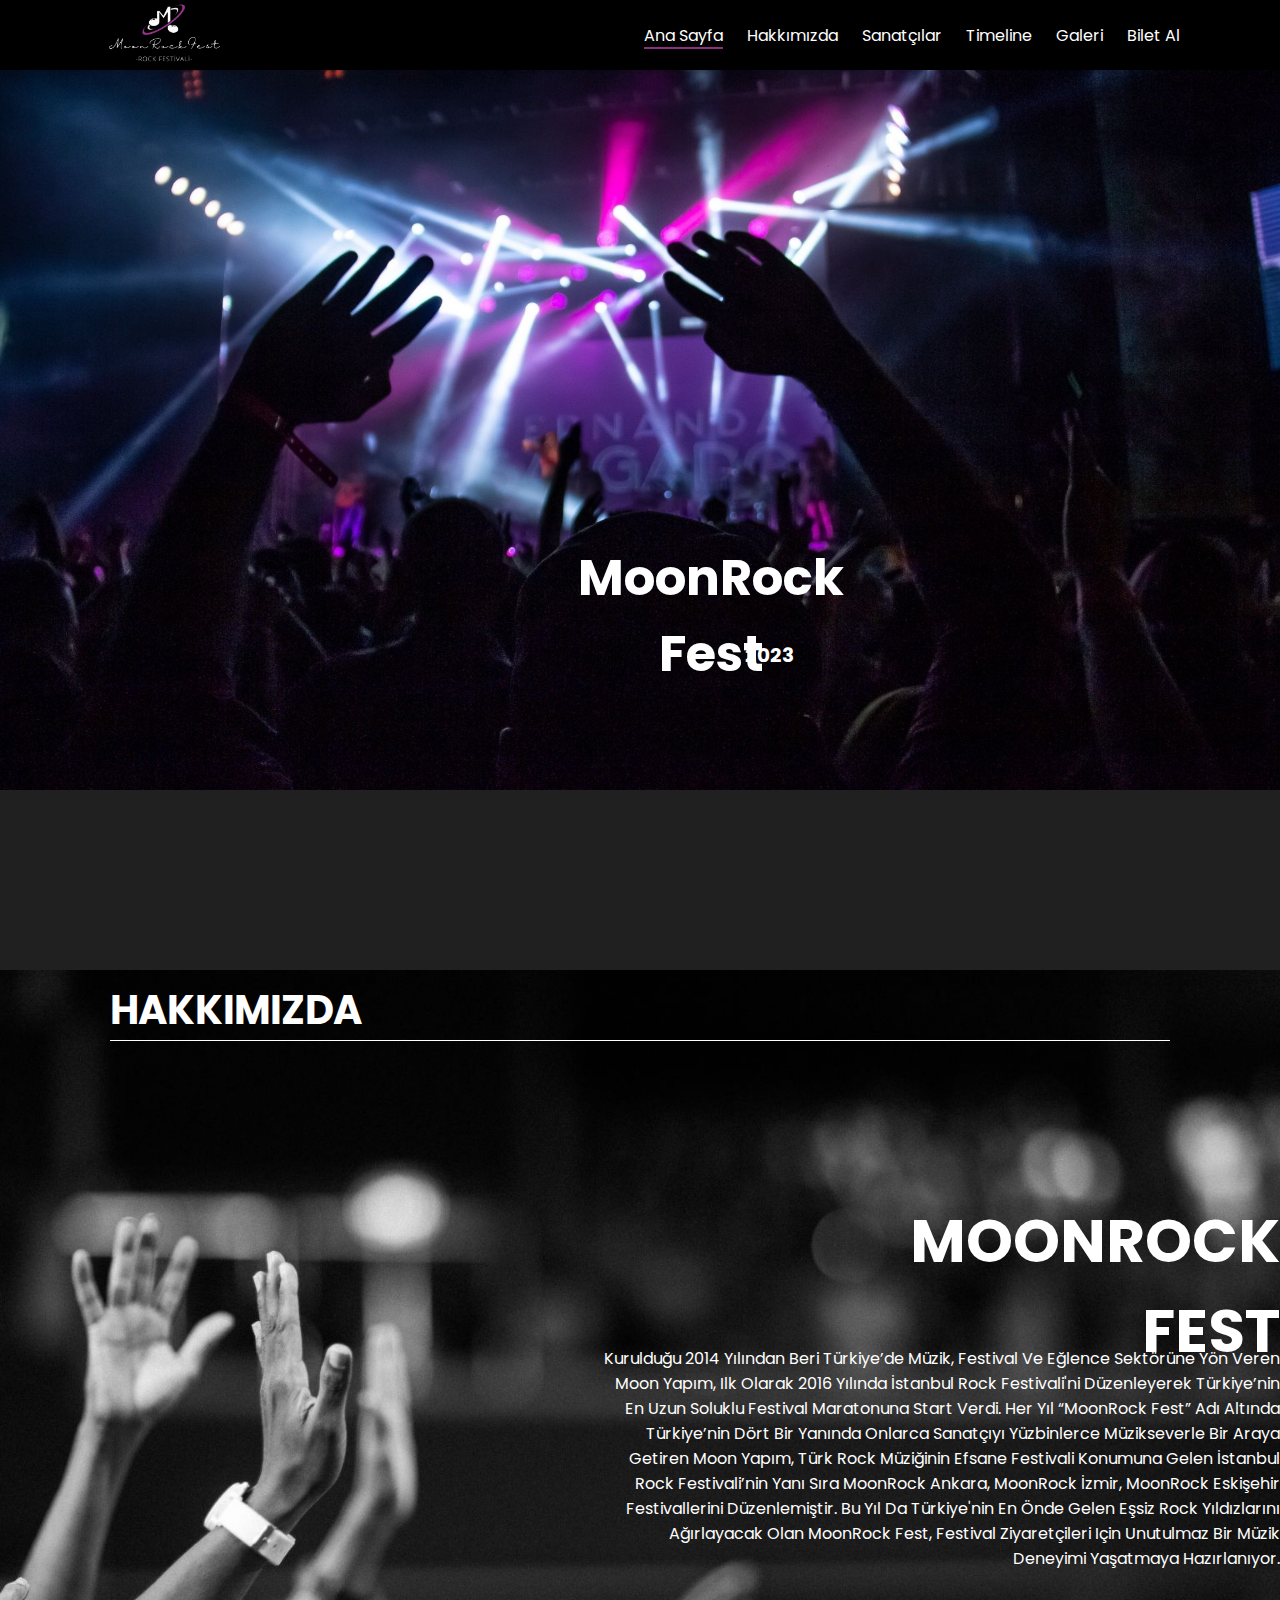
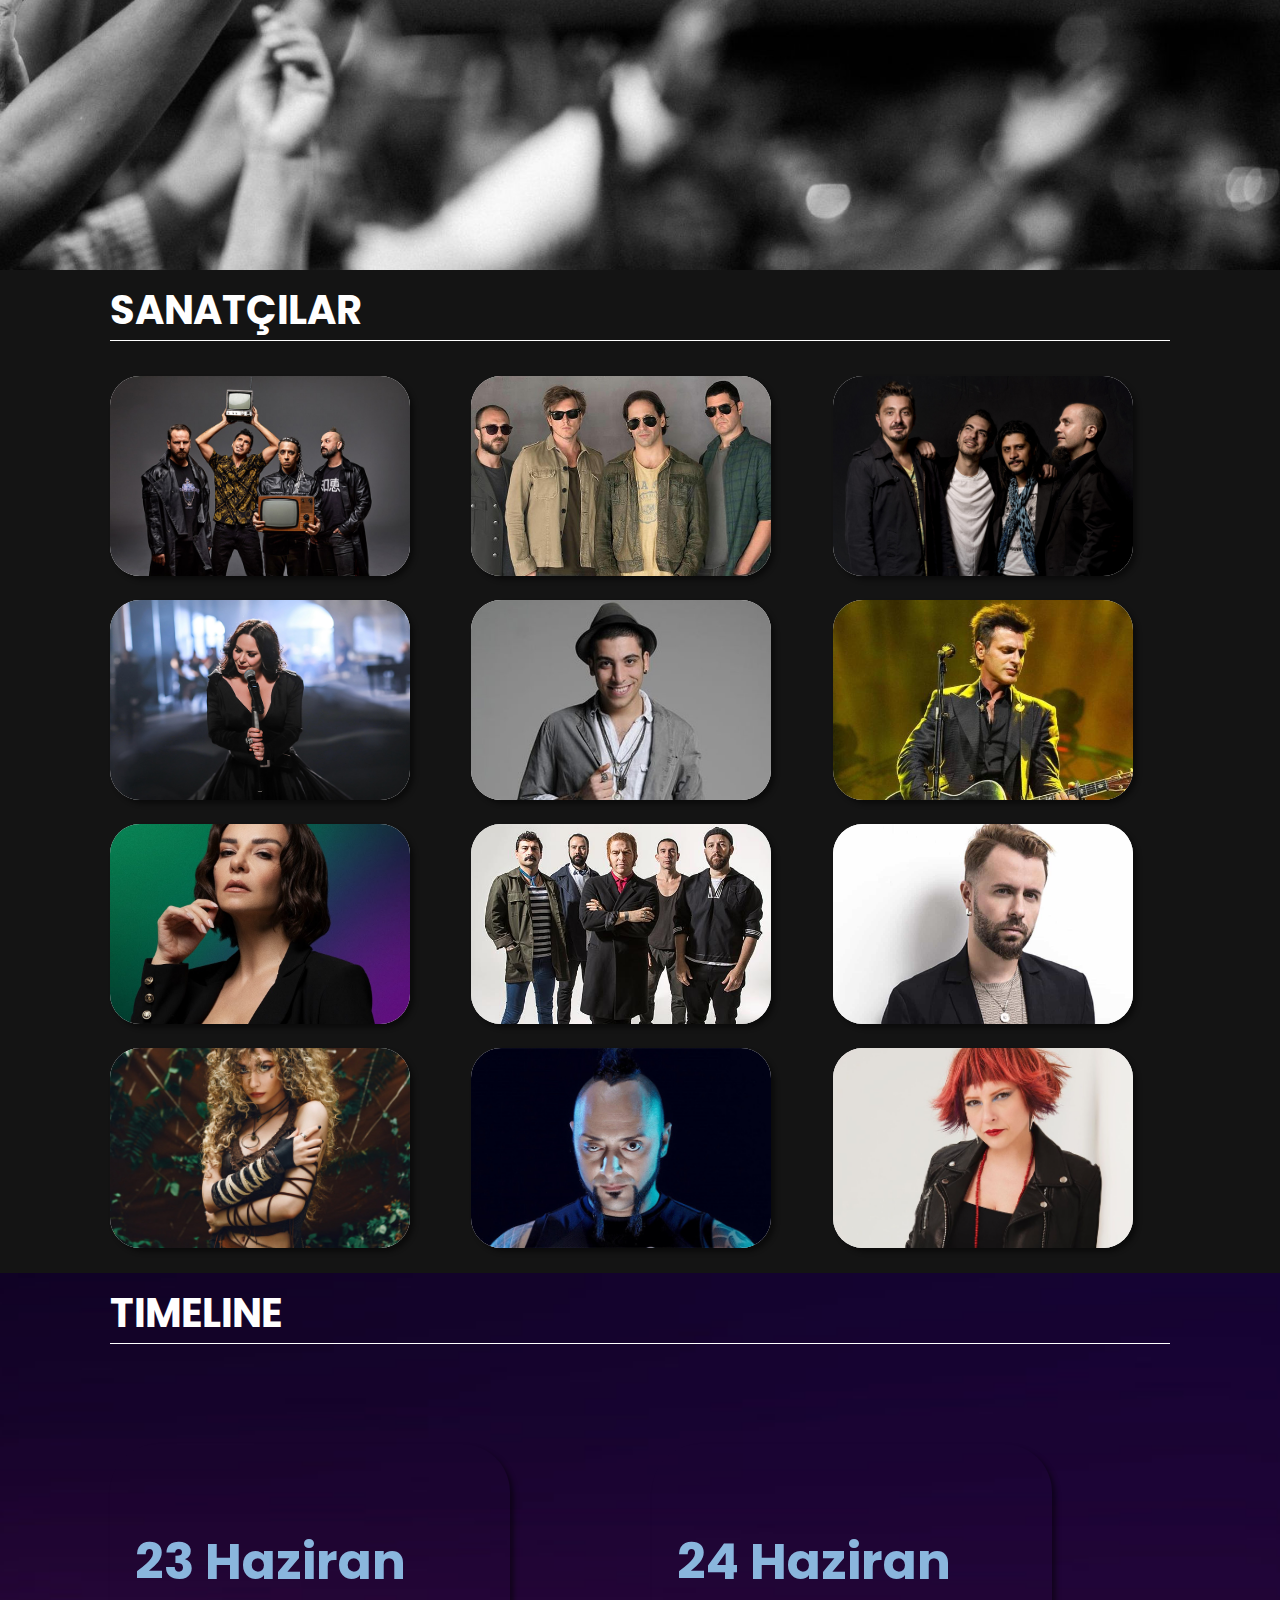
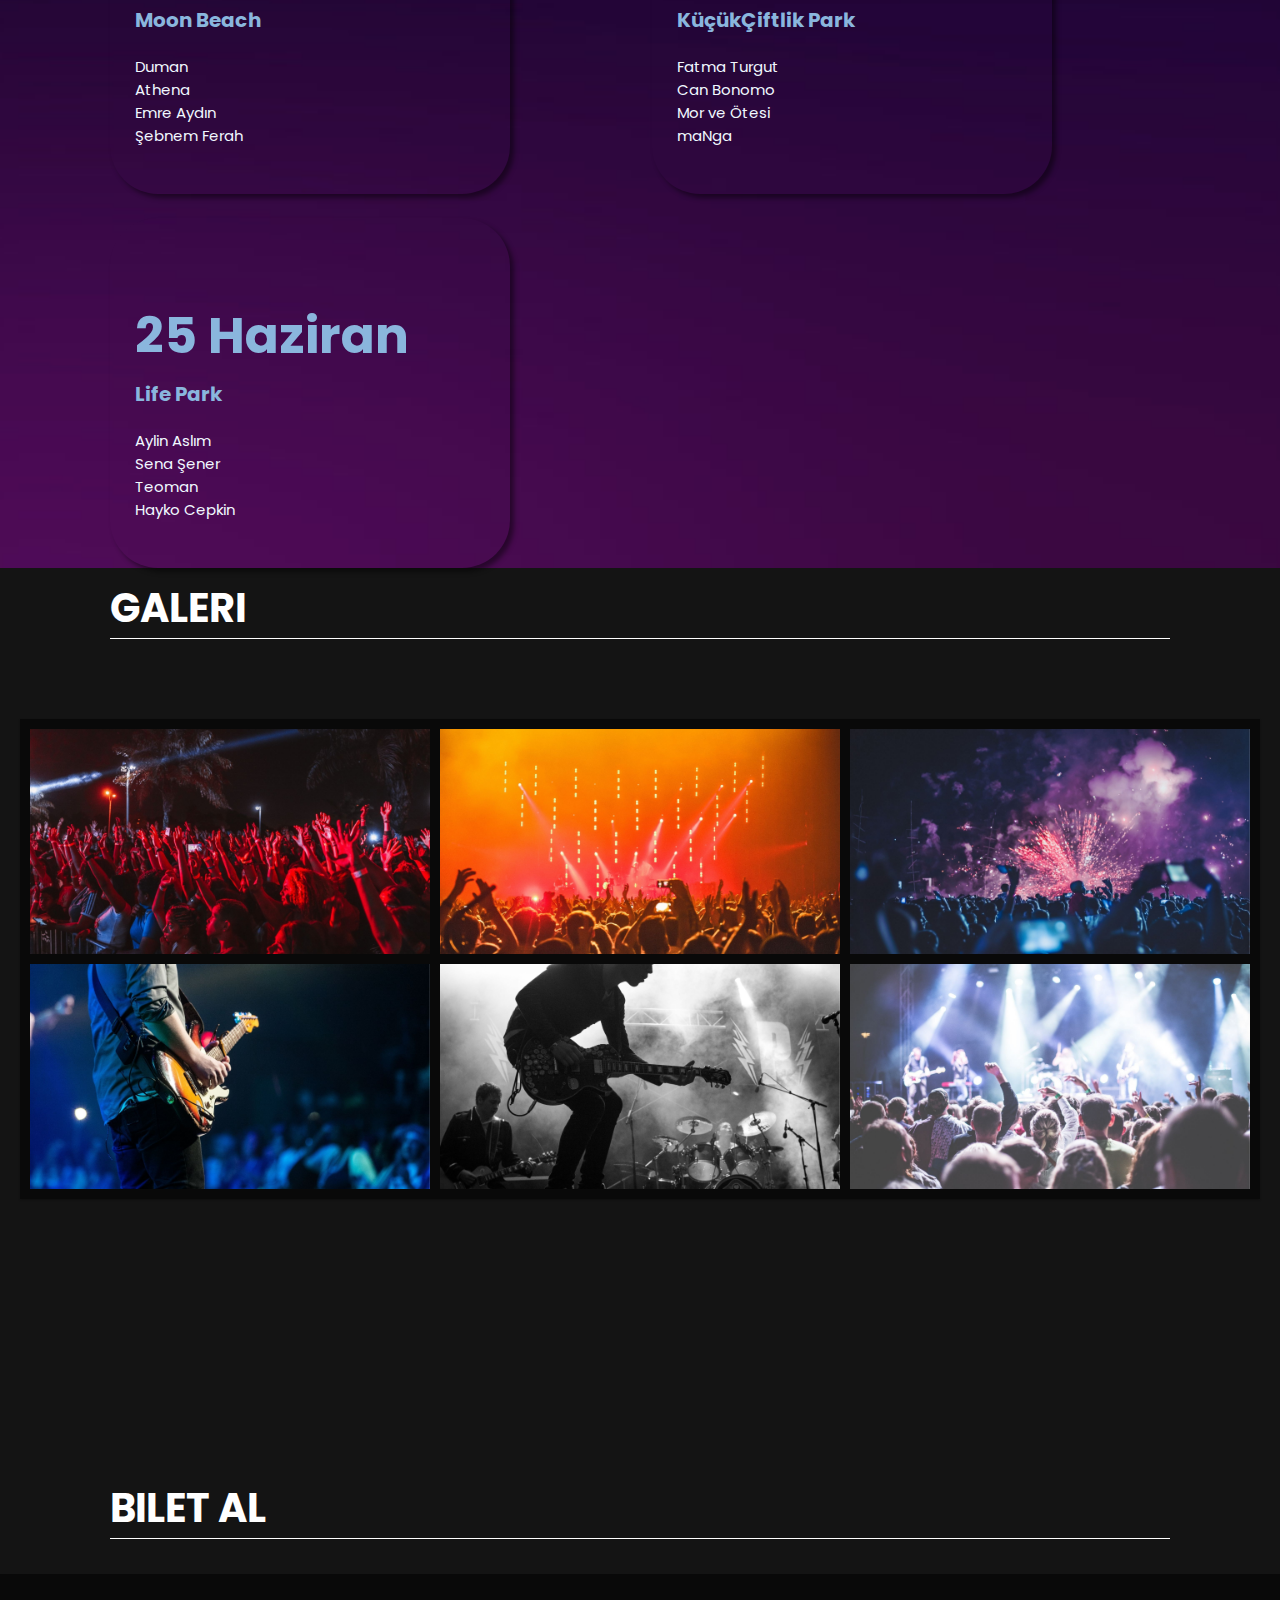
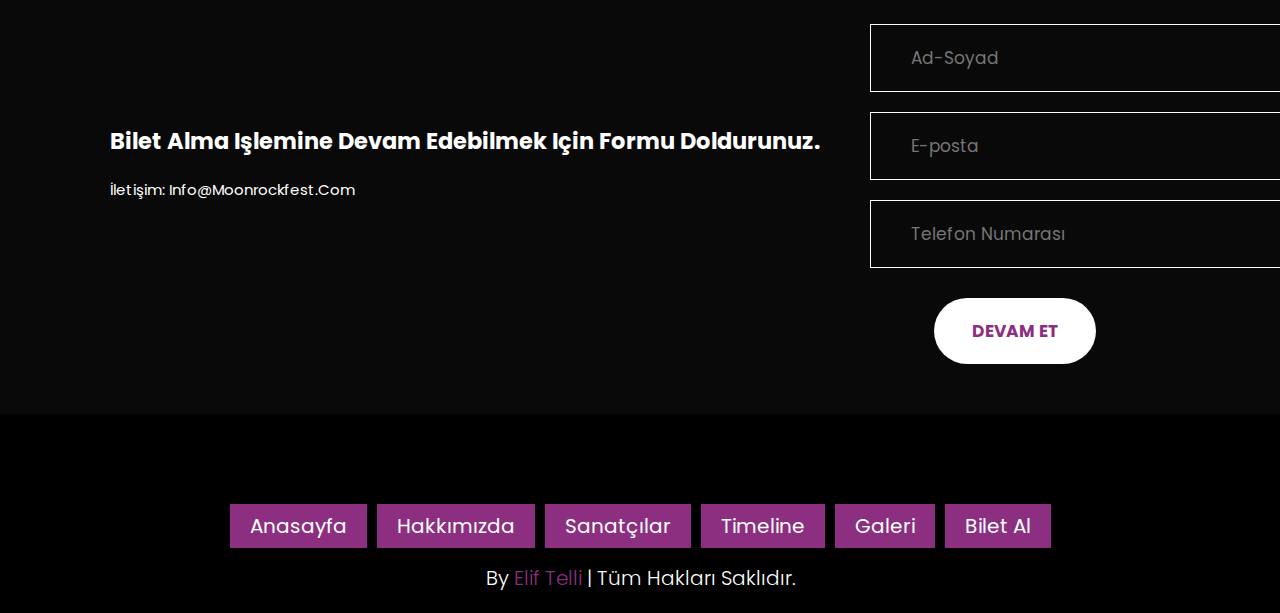
<file: index.html>
<!DOCTYPE html>
<html lang="en">
<head>
    <meta charset="UTF-8">
    <meta http-equiv="X-UA-Compatible" content="IE=edge">
    <meta name="viewport" content="width=device-width, initial-scale=1.0">
    <link rel="stylesheet" href="https://cdnjs.cloudflare.com/ajax/libs/font-awesome/6.2.1/css/all.min.css" integrity="sha512-MV7K8+y+gLIBoVD59lQIYicR65iaqukzvf/nwasF0nqhPay5w/9lJmVM2hMDcnK1OnMGCdVK+iQrJ7lzPJQd1w==" crossorigin="anonymous" referrerpolicy="no-referrer" />
    <title>MoonRock Fest</title>
    <link rel="stylesheet" href="style.css">
    <link rel="shortcut icon" type="image/png" href="images/icon2.png"/>
</head>
<body>

    <!-- header --> 
    <header class="header">
        <a href="index.html" class="logo">
            <img src="logo.png" alt="logo">
        </a>
        <nav class="menu">
            <a href="index.html" class="active">Ana Sayfa</a>
            <a href="hakkimizda.html">Hakkımızda</a>
            <a href="sanatcilar.html">Sanatçılar</a>
            <a href="timeline.html">Timeline</a>
            <a href="galeri.html">Galeri</a>
            <a href="biletal.html">Bilet Al</a>
        </nav>
    </header>

     <!-- anasayfa -->
    <section class="anasayfa">
            <div class="img-slider">
            <div class="slider">
                <div class="slider-container">
                    <div class="slide">
                      <img src="slide1.jpg"> 
                      <h3>MoonRock Fest</h3>
                      <h1>2023</h1>
                    </div>
                    
                    <div class="slide">
                      <img src="slide2.jpg">
                    </div>
                
                    <div class="slide">
                      <img src="slide3.jpg">
                    </div>
                    
                  </div>
            </div>
        </div>
        
        </div>

    </section>


     <!-- hakkımızda -->
    <section class="hakkimizda">
        <h1 class="heading">Hakkımızda</h1>
        <h3>MOONROCK FEST</h3>
        <div class="content">
            <p> 
                Kurulduğu 2014 yılından beri Türkiye’de müzik, festival ve eğlence sektörüne yön veren Moon Yapım, 
                ilk olarak 2016 yılında İstanbul Rock Festivali'ni düzenleyerek Türkiye’nin en uzun soluklu festival 
                maratonuna start verdi. Her yıl “MoonRock Fest” adı altında Türkiye’nin dört bir yanında onlarca sanatçıyı 
                yüzbinlerce müzikseverle bir araya getiren Moon Yapım, Türk rock müziğinin efsane festivali konumuna gelen 
                İstanbul Rock Festivali’nin yanı sıra MoonRock Ankara, MoonRock İzmir, MoonRock Eskişehir festivallerini düzenlemiştir.
    
                Bu yıl da Türkiye'nin en önde gelen eşsiz rock yıldızlarını ağırlayacak olan 
                MoonRock Fest, festival ziyaretçileri için unutulmaz bir müzik 
                deneyimi yaşatmaya hazırlanıyor. 
            </p>
        </div>
    </section>



    <!-- sanatçılar -->
    <section class="sanatcilar" id="sanatcilar">
        <h1 class="heading">Sanatçılar</h1>
        <div class="box-container">
            <div class="box">
                <div class="box-head">
                    <div class="images">
                        <img src="manga.jpg" alt="maNga" width="300" height="200">
                    </div>
                    <div class="img-title">maNga</div>
                </div>
                

            </div>
            <div class="box">
                <div class="box-head">
                    <div class="images">
                        <img src="duman.jpg" alt="Duman" width="300" height="200">
                    </div>
                    <div class="img-title">Duman</div>
                </div>
                

            </div>
            <div class="box">
                <div class="box-head">
                    <div class="images">
                        <img src="mvo.jpg" alt="Mor ve Ötesi" width="300" height="200">
                    </div>
                    <div class="img-title">Mor ve Ötesi</div>
                </div>
                

            </div>
            <div class="box">
                <div class="box-head">
                    <div class="images">
                        <img src="sebnemferah.jpg" alt="Şebnem Ferah" width="300" height="200">
                    </div>
                    <div class="img-title">Şebnem Ferah</div>
                </div>
                

            </div>
            <div class="box">
                <div class="box-head">
                    <div class="images">
                        <img src="canbonomo.jpg" alt="Can Bonomo" width="300" height="200">
                    </div>
                    <div class="img-title">Can Bonomo</div>
                </div>
            </div>

            <div class="box">
                <div class="box-head">
                    <div class="images">
                        <img src="teoman.jpg" alt="Teoman" width="300" height="200">
                    </div>
                    <div class="img-title">Teoman</div>
                </div>
            </div>

            <div class="box">
                <div class="box-head">
                    <div class="images">
                        <img src="fatmaturgut.jpg" alt="Fatma Turgut" width="300" height="200">
                    </div>
                    <div class="img-title">Fatma Turgut</div>
                </div>
            </div>

            <div class="box">
                <div class="box-head">
                    <div class="images">
                        <img src="athena.jpg" alt="Athena" width="300" height="200">
                    </div>
                    <div class="img-title">Athena</div>
                </div>
            </div>

            <div class="box">
                <div class="box-head">
                    <div class="images">
                        <img src="emreaydın.jpg" alt="Emre Aydın" width="300" height="200">
                    </div>
                    <div class="img-title">Emre Aydın</div>
                </div>
            </div>

            <div class="box">
                <div class="box-head">
                    <div class="images">
                        <img src="senasener.jpeg" alt="Sena Şener" width="300" height="200">
                    </div>
                    <div class="img-title">Sena Şener</div>
                </div>
            </div>

            <div class="box">
                <div class="box-head">
                    <div class="images">
                        <img src="haykocepkin.jpg" alt="Hayko Cepkin" width="300" height="200">
                    </div>
                    <div class="img-title">Hayko Cepkin</div>
                </div>
            </div>


            <div class="box">
                <div class="box-head">
                    <div class="images">
                        <img src="asligokyokus.png" alt="Aslı Gökyokuş" width="300" height="200">
                    </div>
                    <div class="img-title">Aslı Gökyokuş</div>
                </div>
            </div>

        </div>

    </section>

<!-- timeline -->
<section class="timeline">
    <h1 class="heading">Timeline</h1>
        <div class="box-container">
            <div class="box">
                <div class="box-text">
                    <h3>23 Haziran</h3>
                    <h2>Moon Beach</h2>
                    <p>Duman <br> Athena <br> Emre Aydın <br> Şebnem Ferah</p>
                </div>
            </div>

            <div class="box">
                <div class="box-text">
                    <h3>24 Haziran</h3>
                    <h2>KüçükÇiftlik Park</h2>
                    <p>Fatma Turgut <br> Can Bonomo <br> Mor ve Ötesi <br> maNga</p>
                </div>
            </div>

            <div class="box">
                <div class="box-text">
                    <h3>25 Haziran</h3>
                    <h2>Life Park</h2>
                    <p> Aylin Aslım <br> Sena Şener <br> Teoman <br> Hayko Cepkin</p>
                </div>
            </div>
        </div>
</section>


<!-- galeri -->
<section class="galeri">
    <h1 class="heading">Galeri</h1>

<div class="gallery cf">
  <div>
    <img src="galeri1.jpg" />
  </div>
  <div>
    <img src="galeri2.jpg" />
  </div>
  <div>
    <img src="galeri3.jpg" />
  </div>
  <div>
    <img src="galeri4.jpg" />
  </div>
  <div>
    <img src="galeri5.jpg" />
  </div>
  <div>
    <img src="galeri6.jpg" />
  </div>
</div>

</section>

<!-- bilet al-->
<section class="biletal">
    <h1 class="heading">Bilet <span>AL</span></h1>
    <div class="text-box">
        <h2>Bilet alma işlemine devam edebilmek için formu doldurunuz.</h2>
        <p>İletişim:<a href="mailto:"> info@moonrockfest.com</a></p>
    </div>
    <form> 
        <div class="rox">
        <div class="input-box">
            <i class="fa-solid fa-user"></i> 
           <input type="text" placeholder="Ad-Soyad">
        </div>
        <div class="input-box">
            <i class="fa-solid fa-envelope"></i>
            <input type="text" placeholder="E-posta">
         </div>
         <div class="input-box">
            <i class="fa-solid fa-phone"></i>
            <input type="text" placeholder="Telefon Numarası">
         </div>
         <input type="submit" class="buton" value="DEVAM ET">
        </div>
    </form>
</section>

<!-- footer-->
<section class="footer">
    <div class="sosyalmedya">
        <a href="#" class="fab fa-facebook"></a>
        <a href="#" class="fab fa-twitter"></a>
        <a href="#" class="fab fa-instagram"></a>
    </div>

    <div class="link">
        <a href="#" class="active">Anasayfa</a>
        <a href="hakkimizda.html">Hakkımızda</a>
        <a href="sanatcilar.html">Sanatçılar</a>
        <a href="timeline.html">Timeline</a>
        <a href="galeri.html">Galeri</a>
        <a href="biletal.html">Bilet Al</a>
    </div>

    <div class="credit">
        by <span>Elif Telli</span> | Tüm hakları saklıdır. 
    </div>
</section>

</body>
</html>
</file>
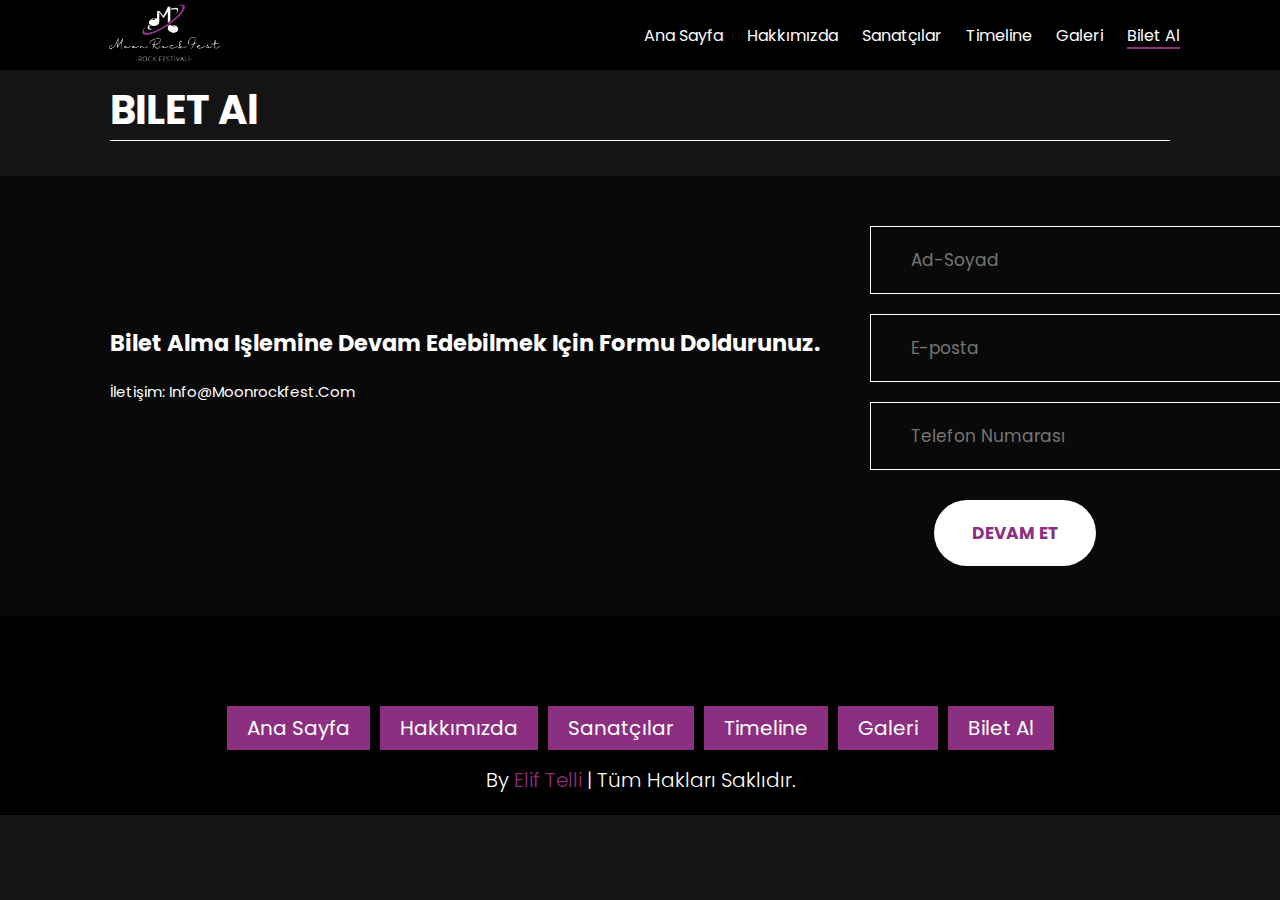
<file: biletal.html>
<!DOCTYPE html>
<html lang="en">
<head>
    <meta charset="UTF-8">
    <meta http-equiv="X-UA-Compatible" content="IE=edge">
    <meta name="viewport" content="width=device-width, initial-scale=1.0">
    <link rel="stylesheet" href="https://cdnjs.cloudflare.com/ajax/libs/font-awesome/6.2.1/css/all.min.css" integrity="sha512-MV7K8+y+gLIBoVD59lQIYicR65iaqukzvf/nwasF0nqhPay5w/9lJmVM2hMDcnK1OnMGCdVK+iQrJ7lzPJQd1w==" crossorigin="anonymous" referrerpolicy="no-referrer" />
    <title>Bilet Al</title>
    <link rel="stylesheet" href="style.css">
</head>
<body>

    <!-- header --> 
    <header class="header">
        <a href="index.html" class="logo">
            <img src="logo.png" alt="logo">
        </a>
        <nav class="menu">
            <a href="index.html">Ana Sayfa</a>
            <a href="hakkimizda.html">Hakkımızda</a>
            <a href="sanatcilar.html">Sanatçılar</a>
            <a href="timeline.html">Timeline</a>
            <a href="galeri.html">Galeri</a>
            <a href="biletal.html" class="active">Bilet Al</a>
        </nav>
    </header>


<!-- bilet al-->
<section class="biletal">
    <h1 class="heading">Bilet <span>Al</span></h1>
    <div class="text-box">
        <h2>Bilet alma işlemine devam edebilmek için formu doldurunuz.</h2>
        <p>İletişim:<a href="mailto:"> info@moonrockfest.com</a></p>
    </div>
    <form> 
        <div class="rox">
        <div class="input-box">
            <i class="fa-solid fa-user"></i> 
           <input type="text" placeholder="Ad-Soyad">
        </div>
        <div class="input-box">
            <i class="fa-solid fa-envelope"></i>
            <input type="text" placeholder="E-posta">
         </div>
         <div class="input-box">
            <i class="fa-solid fa-phone"></i>
            <input type="text" placeholder="Telefon Numarası">
         </div>
         <input type="submit" class="buton" value="DEVAM ET">
        </div>
    </form>
</section>


<!-- footer-->
<section class="footer">
    <div class="sosyalmedya">
        <a href="#" class="fab fa-facebook"></a>
        <a href="#" class="fab fa-twitter"></a>
        <a href="#" class="fab fa-instagram"></a>
    </div>

    <div class="link">
        <a href="index.html">Ana Sayfa</a>
        <a href="hakkimizda.html">Hakkımızda</a>
        <a href="sanatcilar.html">Sanatçılar</a>
        <a href="timeline.html">Timeline</a>
        <a href="galeri.html">Galeri</a>
        <a href="biletal.html" class="active">Bilet Al</a>
    </div>

    <div class="credit">
        by <span>Elif Telli</span> | Tüm hakları saklıdır. 
    </div>
</section>

</body>
</html>
</file>
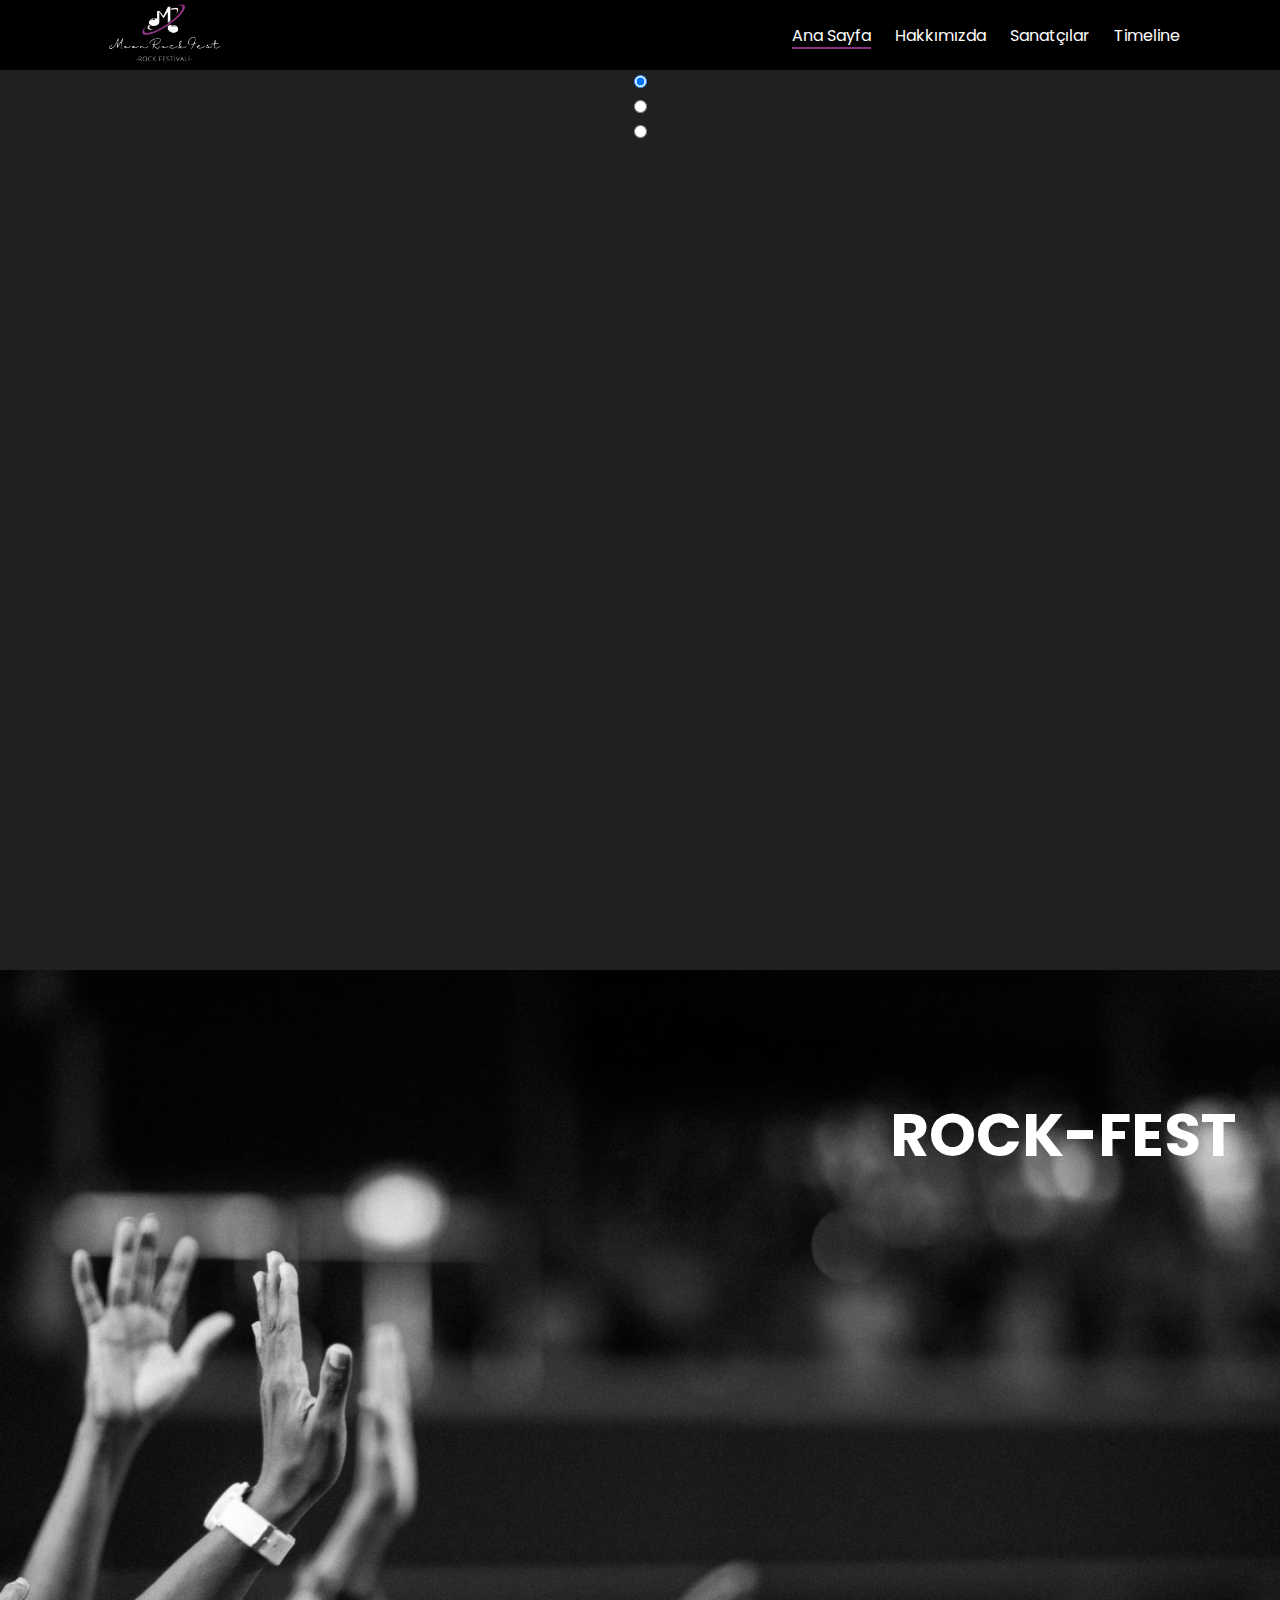
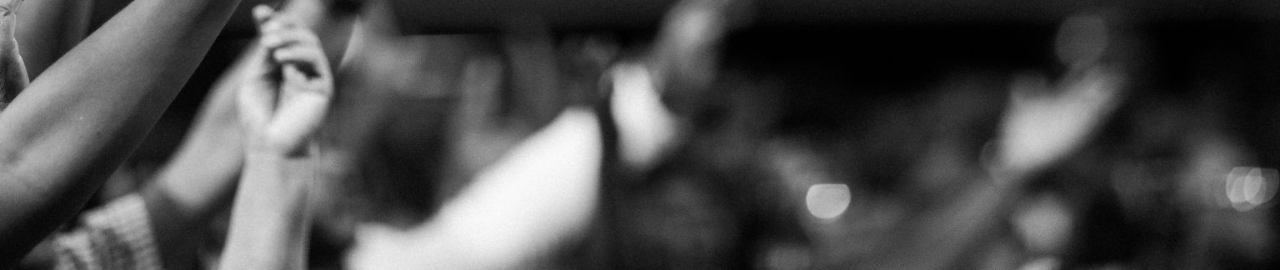
<file: festival.html>
<!DOCTYPE html>
<html lang="en">
<head>
    <meta charset="UTF-8">
    <meta http-equiv="X-UA-Compatible" content="IE=edge">
    <meta name="viewport" content="width=device-width, initial-scale=1.0">
    <title>Document</title>
    <link rel="stylesheet" href="style.css">
</head>
<body>

    <!-- header --> 
    <header class="header">
        <a href="ccc.html" class="logo">
            <img src="logo.png" alt="logo">
        </a>
        <nav class="menu">
            <a href="index.html" class="active">Ana Sayfa</a>
            <a href="hakkimizda.html">Hakkımızda</a>
            <a href="sanatcilar">Sanatçılar</a>
            <a href="timeline">Timeline</a>
        </nav>
    </header>

     <!-- anasayfa -->
     <section class="anasayfa">
        <div class="slider">
            <div class="yazi">
                <label for="slide-dot-1"></label>
                <label for="slide-dot-2"></label>
                <label for="slide-dot-3"></label>
            </div>
                  
          <input id="slide-dot-1" type="radio" name="slides" checked>
          <div class="slide slide-1"></div>
                  
          <input id="slide-dot-2" type="radio" name="slides">
          <div class="slide slide-2"></div>   

          <input id="slide-dot-3" type="radio" name="slides">
          <div class="slide slide-3"></div>
        </div>
    
    </div>

</section>

<!-- hakkımızda -->
<section class="hakkimizda">
        
    <h3>ROCK-FEST</h3>

</section>

    
</body>
</file>
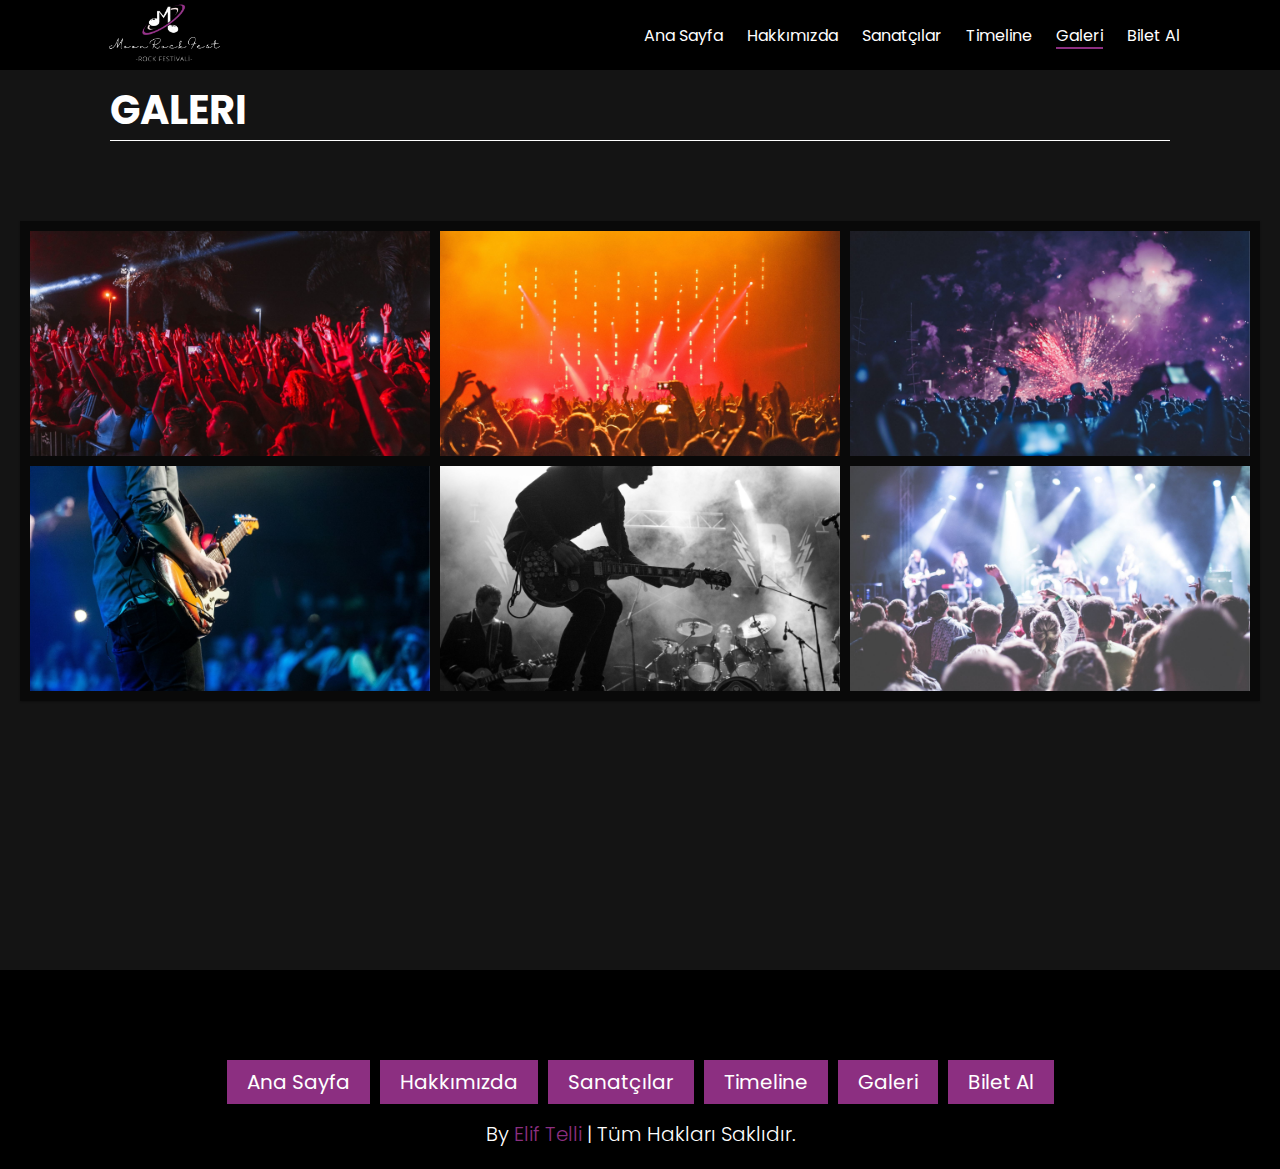
<file: galeri.html>
<!DOCTYPE html>
<html lang="en">
<head>
    <meta charset="UTF-8">
    <meta http-equiv="X-UA-Compatible" content="IE=edge">
    <meta name="viewport" content="width=device-width, initial-scale=1.0">
    <link rel="stylesheet" href="https://cdnjs.cloudflare.com/ajax/libs/font-awesome/6.2.1/css/all.min.css" integrity="sha512-MV7K8+y+gLIBoVD59lQIYicR65iaqukzvf/nwasF0nqhPay5w/9lJmVM2hMDcnK1OnMGCdVK+iQrJ7lzPJQd1w==" crossorigin="anonymous" referrerpolicy="no-referrer" />
    <title>Galeri</title>
    <link rel="stylesheet" href="style.css">
</head>
<body>

    <!-- header --> 
    <header class="header">
        <a href="index.html" class="logo">
            <img src="logo.png" alt="logo">
        </a>
        <nav class="menu">
            <a href="index.html">Ana Sayfa</a>
            <a href="hakkimizda.html">Hakkımızda</a>
            <a href="sanatcilar.html">Sanatçılar</a>
            <a href="timeline.html">Timeline</a>
            <a href="galeri.html" class="active">Galeri</a>
            <a href="biletal.html">Bilet Al</a>
        </nav>
    </header>


<!-- galeri -->
<section class="galeri">
    <h1 class="heading">Galeri</h1>

<div class="gallery cf">
  <div>
    <img src="galeri1.jpg" />
  </div>
  <div>
    <img src="galeri2.jpg" />
  </div>
  <div>
    <img src="galeri3.jpg" />
  </div>
  <div>
    <img src="galeri4.jpg" />
  </div>
  <div>
    <img src="galeri5.jpg" />
  </div>
  <div>
    <img src="galeri6.jpg" />
  </div>
</div>

</section>


<!-- footer-->
<section class="footer">
    <div class="sosyalmedya">
        <a href="#" class="fab fa-facebook"></a>
        <a href="#" class="fab fa-twitter"></a>
        <a href="#" class="fab fa-instagram"></a>
    </div>

    <div class="link">
        <a href="index.html">Ana Sayfa</a>
        <a href="hakkimizda.html">Hakkımızda</a>
        <a href="sanatcilar.html">Sanatçılar</a>
        <a href="timeline.html">Timeline</a>
        <a href="galeri.html" class="active">Galeri</a>
        <a href="biletal.html">Bilet Al</a>
    </div>

    <div class="credit">
        by <span>Elif Telli</span> | Tüm hakları saklıdır. 
    </div>
</section>

</body>
</html>
</file>
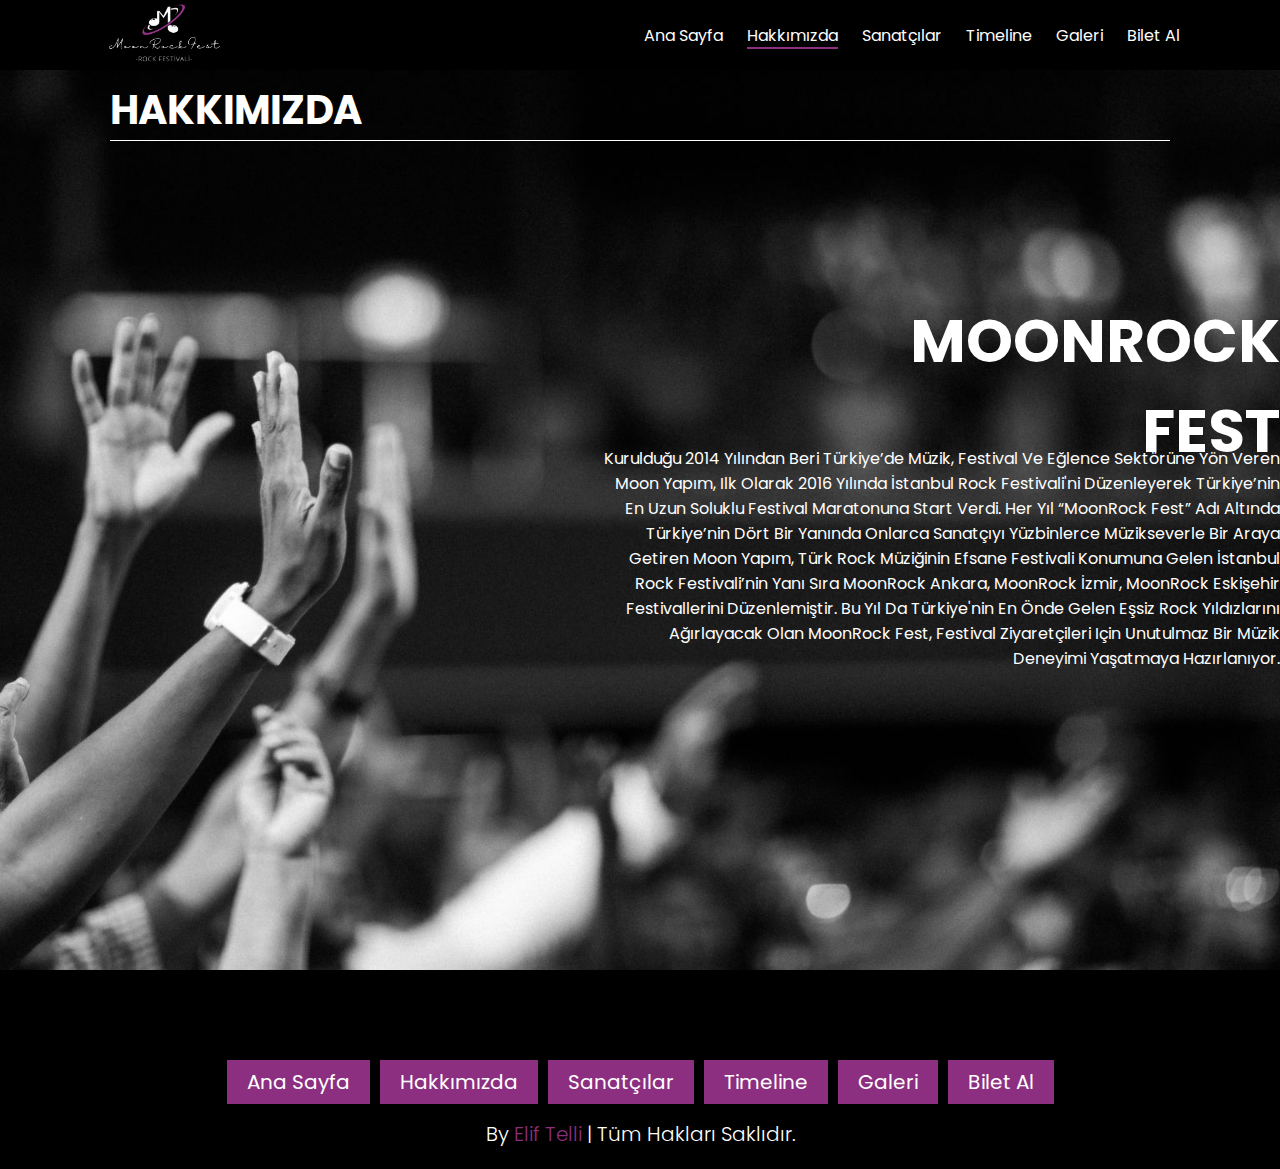
<file: hakkimizda.html>
<!DOCTYPE html>
<html lang="en">
<head>
    <meta charset="UTF-8">
    <meta http-equiv="X-UA-Compatible" content="IE=edge">
    <meta name="viewport" content="width=device-width, initial-scale=1.0">
    <link rel="stylesheet" href="https://cdnjs.cloudflare.com/ajax/libs/font-awesome/6.2.1/css/all.min.css" integrity="sha512-MV7K8+y+gLIBoVD59lQIYicR65iaqukzvf/nwasF0nqhPay5w/9lJmVM2hMDcnK1OnMGCdVK+iQrJ7lzPJQd1w==" crossorigin="anonymous" referrerpolicy="no-referrer" />
    <title>Hakkımızda</title>
    <link rel="stylesheet" href="style.css">
</head>
<body>

    <!-- header --> 
    <header class="header">
        <a href="index.html" class="logo">
            <img src="logo.png" alt="logo">
        </a>
        <nav class="menu">
            <a href="index.html">Ana Sayfa</a>
            <a href="hakkimizda.html" class="active">Hakkımızda</a>
            <a href="sanatcilar.html">Sanatçılar</a>
            <a href="timeline.html">Timeline</a>
            <a href="galeri.html">Galeri</a>
            <a href="biletal.html">Bilet Al</a>
        </nav>
    </header>


     <!-- hakkımızda -->
     <section class="hakkimizda">
        <h1 class="heading">Hakkımızda</h1>
        <h3>MOONROCK FEST</h3>
        <div class="content">
            <p> 
                Kurulduğu 2014 yılından beri Türkiye’de müzik, festival ve eğlence sektörüne yön veren Moon Yapım, 
                ilk olarak 2016 yılında İstanbul Rock Festivali'ni düzenleyerek Türkiye’nin en uzun soluklu festival 
                maratonuna start verdi. Her yıl “MoonRock Fest” adı altında Türkiye’nin dört bir yanında onlarca sanatçıyı 
                yüzbinlerce müzikseverle bir araya getiren Moon Yapım, Türk rock müziğinin efsane festivali konumuna gelen 
                İstanbul Rock Festivali’nin yanı sıra MoonRock Ankara, MoonRock İzmir, MoonRock Eskişehir festivallerini düzenlemiştir.
    
                Bu yıl da Türkiye'nin en önde gelen eşsiz rock yıldızlarını ağırlayacak olan 
                MoonRock Fest, festival ziyaretçileri için unutulmaz bir müzik 
                deneyimi yaşatmaya hazırlanıyor. 
            </p>
        </div>
    </section>


<!-- footer-->
<section class="footer">
    <div class="sosyalmedya">
        <a href="#" class="fab fa-facebook"></a>
        <a href="#" class="fab fa-twitter"></a>
        <a href="#" class="fab fa-instagram"></a>
    </div>

    <div class="link">
        <a href="index.html">Ana Sayfa</a>
        <a href="hakkimizda.html" class="active">Hakkımızda</a>
        <a href="sanatcilar.html">Sanatçılar</a>
        <a href="timeline.html">Timeline</a>
        <a href="galeri.html">Galeri</a>
        <a href="biletal.html">Bilet Al</a>
    </div>

    <div class="credit">
        by <span>Elif Telli</span> | Tüm hakları saklıdır. 
    </div>
</section>

</body>
</html>
</file>
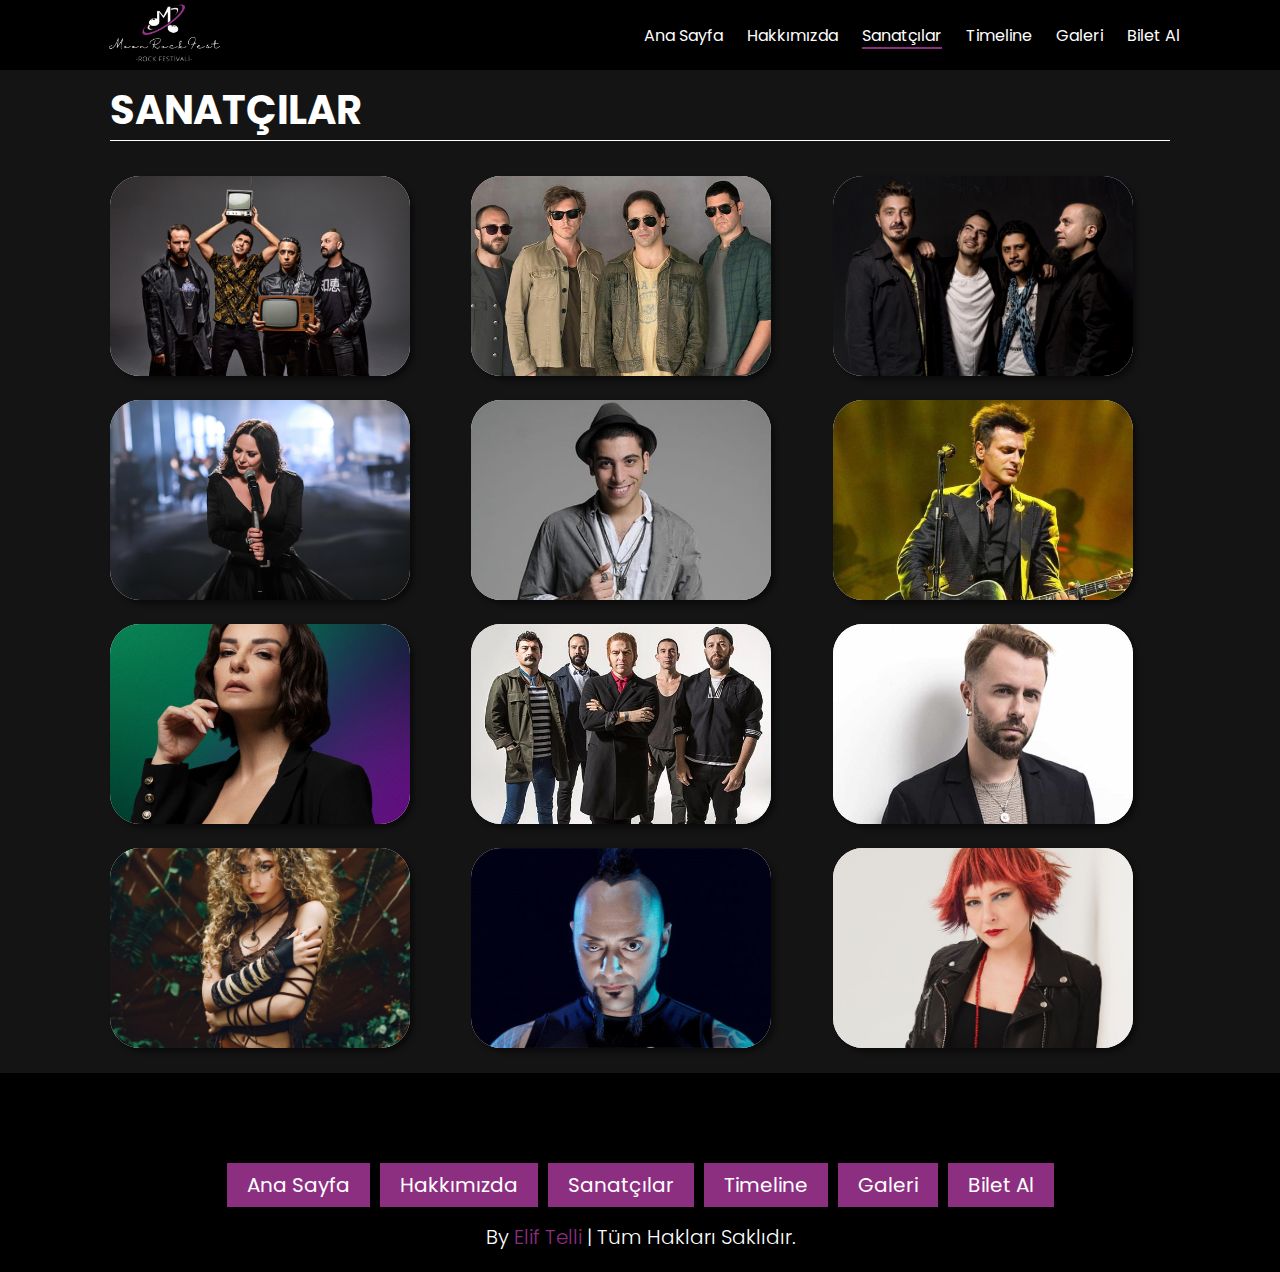
<file: sanatcilar.html>
<!DOCTYPE html>
<html lang="en">
<head>
    <meta charset="UTF-8">
    <meta http-equiv="X-UA-Compatible" content="IE=edge">
    <meta name="viewport" content="width=device-width, initial-scale=1.0">
    <link rel="stylesheet" href="https://cdnjs.cloudflare.com/ajax/libs/font-awesome/6.2.1/css/all.min.css" integrity="sha512-MV7K8+y+gLIBoVD59lQIYicR65iaqukzvf/nwasF0nqhPay5w/9lJmVM2hMDcnK1OnMGCdVK+iQrJ7lzPJQd1w==" crossorigin="anonymous" referrerpolicy="no-referrer" />
    <title>Sanatçılar</title>
    <link rel="stylesheet" href="style.css">
</head>
<body>

    <!-- header --> 
    <header class="header">
        <a href="index.html" class="logo">
            <img src="logo.png" alt="logo">
        </a>
        <nav class="menu">
            <a href="index.html">Ana Sayfa</a>
            <a href="hakkimizda.html">Hakkımızda</a>
            <a href="sanatcilar.html" class="active">Sanatçılar</a>
            <a href="timeline.html">Timeline</a>
            <a href="galeri.html">Galeri</a>
            <a href="biletal.html">Bilet Al</a>
        </nav>
    </header>

   <!-- sanatçılar -->
   <section class="sanatcilar" id="sanatcilar">
    <h1 class="heading">Sanatçılar</h1>
    <div class="box-container">
        <div class="box">
            <div class="box-head">
                <div class="images">
                    <img src="manga.jpg" alt="maNga" width="300" height="200">
                </div>
                <div class="img-title">maNga</div>
            </div>
            

        </div>
        <div class="box">
            <div class="box-head">
                <div class="images">
                    <img src="duman.jpg" alt="Duman" width="300" height="200">
                </div>
                <div class="img-title">Duman</div>
            </div>
            

        </div>
        <div class="box">
            <div class="box-head">
                <div class="images">
                    <img src="mvo.jpg" alt="Mor ve Ötesi" width="300" height="200">
                </div>
                <div class="img-title">Mor ve Ötesi</div>
            </div>
            

        </div>
        <div class="box">
            <div class="box-head">
                <div class="images">
                    <img src="sebnemferah.jpg" alt="Şebnem Ferah" width="300" height="200">
                </div>
                <div class="img-title">Şebnem Ferah</div>
            </div>
            

        </div>
        <div class="box">
            <div class="box-head">
                <div class="images">
                    <img src="canbonomo.jpg" alt="Can Bonomo" width="300" height="200">
                </div>
                <div class="img-title">Can Bonomo</div>
            </div>
        </div>

        <div class="box">
            <div class="box-head">
                <div class="images">
                    <img src="teoman.jpg" alt="Teoman" width="300" height="200">
                </div>
                <div class="img-title">Teoman</div>
            </div>
        </div>

        <div class="box">
            <div class="box-head">
                <div class="images">
                    <img src="fatmaturgut.jpg" alt="Fatma Turgut" width="300" height="200">
                </div>
                <div class="img-title">Fatma Turgut</div>
            </div>
        </div>

        <div class="box">
            <div class="box-head">
                <div class="images">
                    <img src="athena.jpg" alt="Athena" width="300" height="200">
                </div>
                <div class="img-title">Athena</div>
            </div>
        </div>

        <div class="box">
            <div class="box-head">
                <div class="images">
                    <img src="emreaydın.jpg" alt="Emre Aydın" width="300" height="200">
                </div>
                <div class="img-title">Emre Aydın</div>
            </div>
        </div>

        <div class="box">
            <div class="box-head">
                <div class="images">
                    <img src="senasener.jpeg" alt="Sena Şener" width="300" height="200">
                </div>
                <div class="img-title">Sena Şener</div>
            </div>
        </div>

        <div class="box">
            <div class="box-head">
                <div class="images">
                    <img src="haykocepkin.jpg" alt="Hayko Cepkin" width="300" height="200">
                </div>
                <div class="img-title">Hayko Cepkin</div>
            </div>
        </div>


        <div class="box">
            <div class="box-head">
                <div class="images">
                    <img src="asligokyokus.png" alt="Aslı Gökyokuş" width="300" height="200">
                </div>
                <div class="img-title">Aslı Gökyokuş</div>
            </div>
        </div>

    </div>

</section>

<!-- footer-->
<section class="footer">
    <div class="sosyalmedya">
        <a href="#" class="fab fa-facebook"></a>
        <a href="#" class="fab fa-twitter"></a>
        <a href="#" class="fab fa-instagram"></a>
    </div>

    <div class="link">
        <a href="index.html">Ana Sayfa</a>
        <a href="hakkimizda.html">Hakkımızda</a>
        <a href="sanatcilar.html" class="active">Sanatçılar</a>
        <a href="timeline.html">Timeline</a>
        <a href="galeri.html">Galeri</a>
        <a href="biletal.html">Bilet Al</a>
    </div>

    <div class="credit">
        by <span>Elif Telli</span> | Tüm hakları saklıdır. 
    </div>
</section>

</body>
</html>
</file>
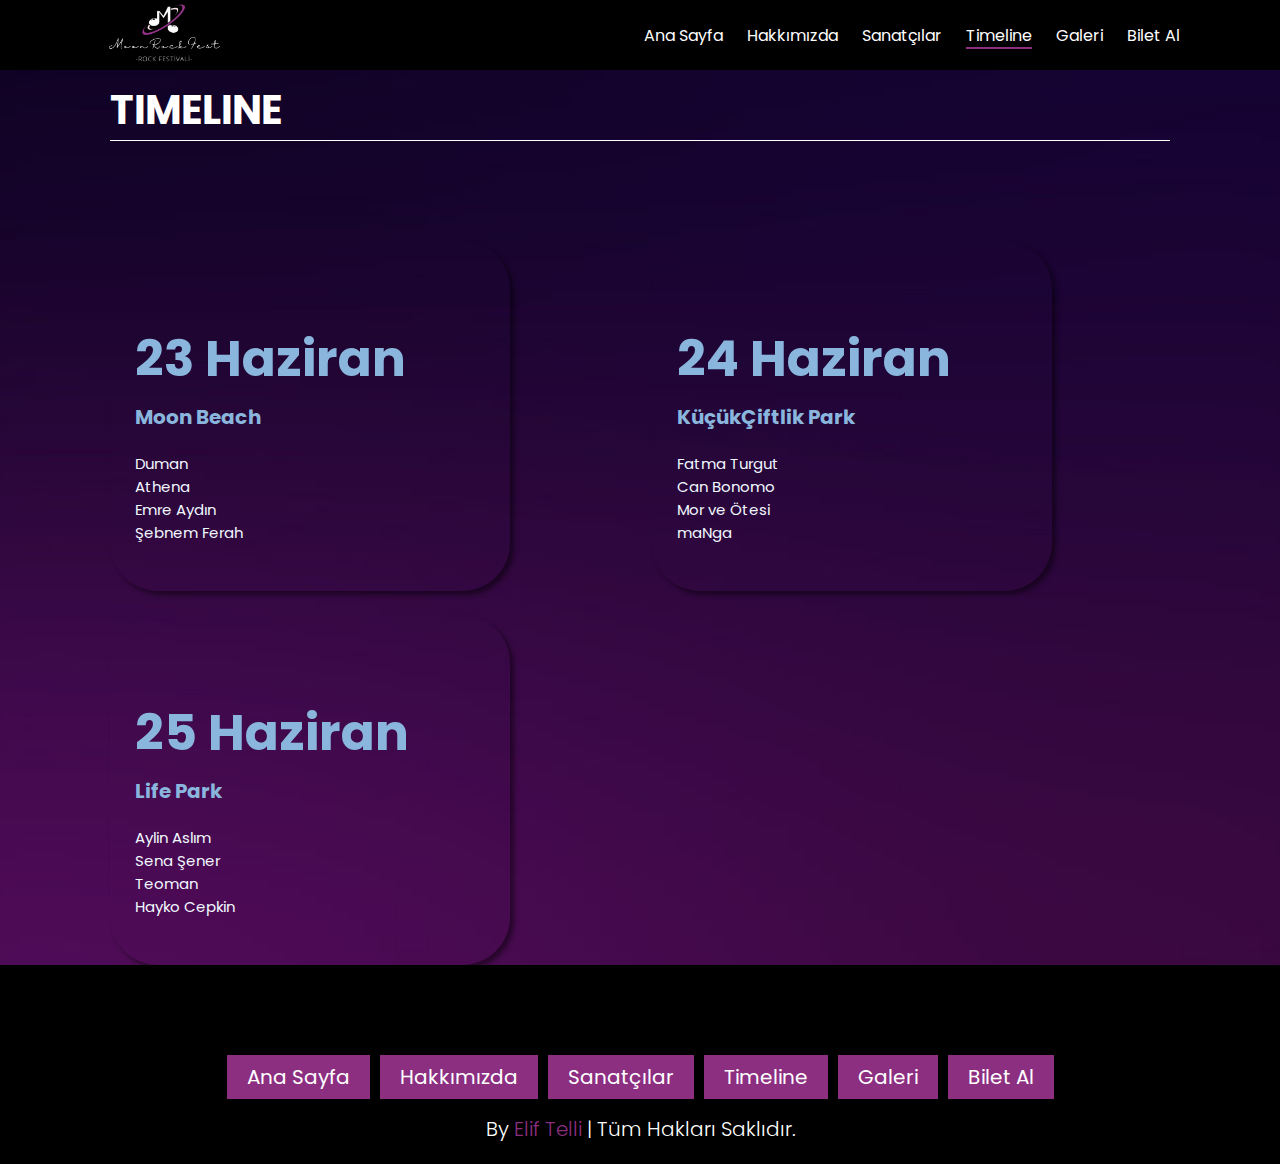
<file: timeline.html>
<!DOCTYPE html>
<html lang="en">
<head>
    <meta charset="UTF-8">
    <meta http-equiv="X-UA-Compatible" content="IE=edge">
    <meta name="viewport" content="width=device-width, initial-scale=1.0">
    <link rel="stylesheet" href="https://cdnjs.cloudflare.com/ajax/libs/font-awesome/6.2.1/css/all.min.css" integrity="sha512-MV7K8+y+gLIBoVD59lQIYicR65iaqukzvf/nwasF0nqhPay5w/9lJmVM2hMDcnK1OnMGCdVK+iQrJ7lzPJQd1w==" crossorigin="anonymous" referrerpolicy="no-referrer" />
    <title>Timeline</title>
    <link rel="stylesheet" href="style.css">
</head>
<body>

    <!-- header --> 
    <header class="header">
        <a href="index.html" class="logo">
            <img src="logo.png" alt="logo">
        </a>
        <nav class="menu">
            <a href="index.html">Ana Sayfa</a>
            <a href="hakkimizda.html">Hakkımızda</a>
            <a href="sanatcilar.html">Sanatçılar</a>
            <a href="timeline.html" class="active">Timeline</a>
            <a href="galeri.html">Galeri</a>
            <a href="biletal.html">Bilet Al</a>
        </nav>
    </header>


<!-- timeline -->
<section class="timeline">
    <h1 class="heading">Timeline</h1>
        <div class="box-container">
            <div class="box">
                <div class="box-text">
                    <h3>23 Haziran</h3>
                    <h2>Moon Beach</h2>
                    <p>Duman <br> Athena <br> Emre Aydın <br> Şebnem Ferah</p>
                </div>
            </div>

            <div class="box">
                <div class="box-text">
                    <h3>24 Haziran</h3>
                    <h2>KüçükÇiftlik Park</h2>
                    <p>Fatma Turgut <br> Can Bonomo <br> Mor ve Ötesi <br> maNga</p>
                </div>
            </div>

            <div class="box">
                <div class="box-text">
                    <h3>25 Haziran</h3>
                    <h2>Life Park</h2>
                    <p> Aylin Aslım <br> Sena Şener <br> Teoman <br> Hayko Cepkin</p>
                </div>
            </div>
        </div>
</section>


<!-- footer-->
<section class="footer">
    <div class="sosyalmedya">
        <a href="#" class="fab fa-facebook"></a>
        <a href="#" class="fab fa-twitter"></a>
        <a href="#" class="fab fa-instagram"></a>
    </div>

    <div class="link">
        <a href="index.html">Ana Sayfa</a>
        <a href="hakkimizda.html">Hakkımızda</a>
        <a href="sanatcilar.html">Sanatçılar</a>
        <a href="timeline.html" class="active">Timeline</a>
        <a href="galeri.html">Galeri</a>
        <a href="biletal.html">Bilet Al</a>
    </div>

    <div class="credit">
        by <span>Elif Telli</span> | Tüm hakları saklıdır. 
    </div>
</section>

</body>
</html>
</file>
<file: style.css>
@import url('https://fonts.googleapis.com/css2?family=Poppins:wght@100;300;400;500;600&display=swap'); 
*{
    font-family: 'Poppins', sans-serif;
    margin: 0;
    padding: 0;
    box-sizing: border-box;
    outline: none;
    border: none;
    text-decoration: none;
    text-transform: capitalize;
    transition: 0.2 ease;

}

body{
  background-color: #141414;
}

/*! header */

.header .logo img{
    height: 63px;
    padding-top: 3px;
}

.header{
    background-color: #000000;
    display: flex;
    align-items: center;
    justify-content: space-between;
    padding: 0 7%;
    height: 70px;
    width: 100%;
    margin-left: auto;
    margin-right: auto;
    position: sticky;
    top: 0;
    z-index: 1000;
    
}

.header .menu a{
    margin: 0 10px;
    font-size: 16px;
    color: white;  
    border-bottom: 2px solid transparent;
}

.header .menu a.active,
.header .menu a:hover{
    border-color: #8c2f81
}

/*! anasayfa */

.anasayfa{
    background-color: #212020;
    height: 100vh;
    overflow: hidden;
}

.slider{
  height: 100vh;
  width: 100%;
  position: relative;
  overflow: hidden; 
  text-align: center;
  position: absolute;
}
  
.img-slider {
  position: relative;
  width: 100vw;
  height: 400px;
}
.img-slider .slider-container {
  position: absolute;
  width: 300%;
  top: 0;
  left: 0;
  overflow: hidden;
  animation: slider 26s infinite;
}
.img-slider .slider-container .slide {
    position: relative;
    width: 33.33333333%;
    height: 100%;
    float: left;
    overflow: hidden
}
.img-slider .slider-container .slide img {
  display: block;
  width: 100%;
  height: 100%;
}

.img-slider .slider .slide h3{ 
  position: absolute; 
  color: #fff; 
  top: 470px;
  margin-left: 578px;
  margin-right: 570px;
  font-size: 50px;
}

.img-slider .slider .slide h1{ 
    position: absolute; 
    color: #fff; 
    top: 570px; 
    margin-left: 745px;
    margin-right: 745px;
    font-size: 20px;
}

@keyframes slider {
    0%, 25%, 100%{left: 0}
    
    30%, 55%{left: -100%}
    
    60%, 85%{left: -200%}
}



/*! hakkımızda */
.hakkimizda{
  min-height: 100vh;
  background-image: url(hakkimizda-background.jpg);
  background-size: cover;
  background-position: center;

}

.hakkimizda h3{
  font-size: 60px;
  position: absolute;
  margin-left: 890px;
  margin-top: 120px;
  color: #fff;
  text-align: right ;
  
}

.hakkimizda .content{
  max-width: 800px;
  text-align: right;
  position: absolute;
  margin-left: 600px;
  margin-top: 270px;
  color: #fff;

}


/*! Sanatcilar  */

.heading{
    color: #fff;
    text-transform: uppercase;
    font-size: 40px;
    margin-left: 110px;
    margin-right: 110px;
    padding-top: 10px;
    margin-bottom: 35px;
    border-bottom: 1px solid #fff; 
    
}

.sanatcilar .box-container{
    display: grid;
    grid-template-columns: repeat(auto-fit, minmax(300px, 1fr));
    gap: 1.5rem;
    padding-right: 110px;
    padding-left: 110px;
    margin-bottom: 25px;
    
}

.sanatcilar .box-container .box{
    position: relative;
    background-color: #fff;
    border-radius: 30px;
    height: 200px;
    width: 300px;
    box-shadow: 4px 4px 5px 0px rgba(0,0,0,0.46); 

}

.sanatcilar .box-container .box .box-head .images{
    height: 200px;
    overflow: hidden;
    width: %100;
    border-radius: 30px;
    
}

.sanatcilar .box-container .box .box-head .images img{
    height: %100;
    width: %100;
    object-fit: cover;
}

.sanatcilar .box-container .box .box-head{
  position: relative;
  width: 300px;
}
.sanatcilar .box-container .box .box-head:before{
  content: '';
  background-color: #00000087;
  width: 300px;
  height: 200px;
  display: block;
  margin-top: 0;
  margin-left: 0;
  position: absolute;
  border-radius: 30px;
  opacity: 0;
}

.sanatcilar .box-container .box .box-head:hover:before{
  opacity: 1;
}

.sanatcilar .box-container .box .box-head .img-title{
  position: absolute;
  color: #fff;
  width: 300px;
  margin-top: -120px;
  margin-left: auto;
  margin-right: auto;
  font-size: 25px;
  text-align: center;
  text-transform: none;
  opacity: 0;
}

.sanatcilar .box-container .box .box-head:hover .img-title{
  opacity: 1;
}


/*! Timeline  */
.timeline{
  min-height: 600px;
  background-image: url(timeline-background.jpg);
  background-repeat: no-repeat;
  background-size: cover;
  background-position: center;
}

.timeline .box-container{
  display: grid;
  grid-template-columns: repeat(auto-fit, minmax(400px, 1fr));
  gap: 1.5rem;
  padding-right: 110px;
  padding-left: 110px;
  margin-top: 100px;
  
}

.timeline .box-container .box{
  background-color: transparent;
  border-radius: 3rem;
  height: 350px;
  width: 400px;
  box-shadow: 4px 4px 5px 0px rgba(0,0,0,0.46);
  
}

.timeline .box-container .box .box-text{
  text-align: left;
  margin-left: 25px;
}

.timeline .box-container .box .box-text h3{
  font-size: 50px;
  padding-top: 80px;
  color: rgb(138, 182, 221);
}

.timeline .box-container .box .box-text h2{
  padding-top: 5px;
  font-size: 20px;
  color: rgb(138, 182, 221);
  
}

.timeline .box-container .box .box-text p{
  color: aliceblue;
  font-size: 15px;
  padding-top: 20px;
  text-transform: none;
}

/*! Galeri */
.galeri{
  min-height: 100vh;
}
.gallery {
  width: 1240px;
  margin: 0 auto;
  margin-top: 80px;
  padding: 5px;
  background: #00000085;
  box-shadow: 0 1px 2px rgba(0,0,0,.3);
}

.gallery > div {
  position: relative;
  float: left;
  padding: 5px;
}

.gallery > div > img {
  display: block;
  width: 400px;
  transition: .1s transform;
  transform: translateZ(0); /* hack */
}

.gallery > div:hover {
  z-index: 1;
}

.gallery > div:hover > img {
  transform: scale(1.7,1.7);
  transition: .3s transform;
}

.cf:before, .cf:after {
  display: table;
  content: "";
  line-height: 0;
}

.cf:after {
  clear: both;
}


/*! Bilet Al */
.biletal .text-box{
  color: #fff;
  padding-left: 110px;
  margin-top: 150px;
  position: absolute;
  text-align: left;
  font-size: 15px;

}

.biletal .text-box p{
  margin-top: 20px;
}

.biletal .text-box a{
  color: #fff;
}

.biletal .text-box a:hover{
  color: #8c2f81;
}

.biletal form .rox{
  background-color: #00000085;
  flex: 1 1 45px;
  padding: 50px 20px;
  text-align: center;
}


.biletal form .rox .input-box{
  display: flex;
  align-items: center;
  width: 550px;
  margin-top: 0px;
  margin-bottom: 20px;
  margin-left: 850px;
  border: 1px solid #fff;
}


.biletal form .rox .input-box i{
  color: #fff;
  font-size: 20px;
  padding-left: 20px;
}

.biletal form .rox .input-box input{
  width: 300px;
  padding: 20px;
  font-size: 17px;
  color: #fff;
  text-transform: none;
  background-color: transparent;

}

.biletal form .rox .buton{
  color: #8c2f81;
  background-color: #fff ;
  font-weight: bold;
  margin-top: 10px;
  margin-left: 750px;
  display: inline-block;
  padding: 20px 37.5px;
  border-radius: 300px;
  font-size: 17px;
  cursor: pointer;
}

/*! Footer */
.footer{
  background-color: black;
  text-align: center;
  padding-bottom: 20px;
}

.footer .sosyalmedya{
  padding: 20px 0;
}

.footer .sosyalmedya a{
  width: 50px;
  height: 50px;
  line-height: 50px;
  color: #fff;
  font-size: 20px;
  border: 1px solid rgba(255);
  border-radius: 50%;
  margin: 3px;
}

.footer .sosyalmedya a:hover{
  background-color: #8c2f81;
}

.footer .link{
  display: flex;
  justify-content: center;
  flex-wrap: wrap;
  gap: 10px;
  border: 1px solid rgba(255);
}

.footer .link a{
  background-color: #8c2f81;
  padding: 7px 20px;
  color: #fff;
  font-size: 20px;

}

.footer .link a:hover{
  background-color: #000000;
  opacity: 0.7;

}

.footer .link a.active{
  background-color: #8c2f81;
}

.footer .credit{
  font-size: 20px;
  color: #fff;
  font-weight: 300;
  padding-top: 15px;

}

.footer .credit span{
 color: #8c2f81;
}
</file>
